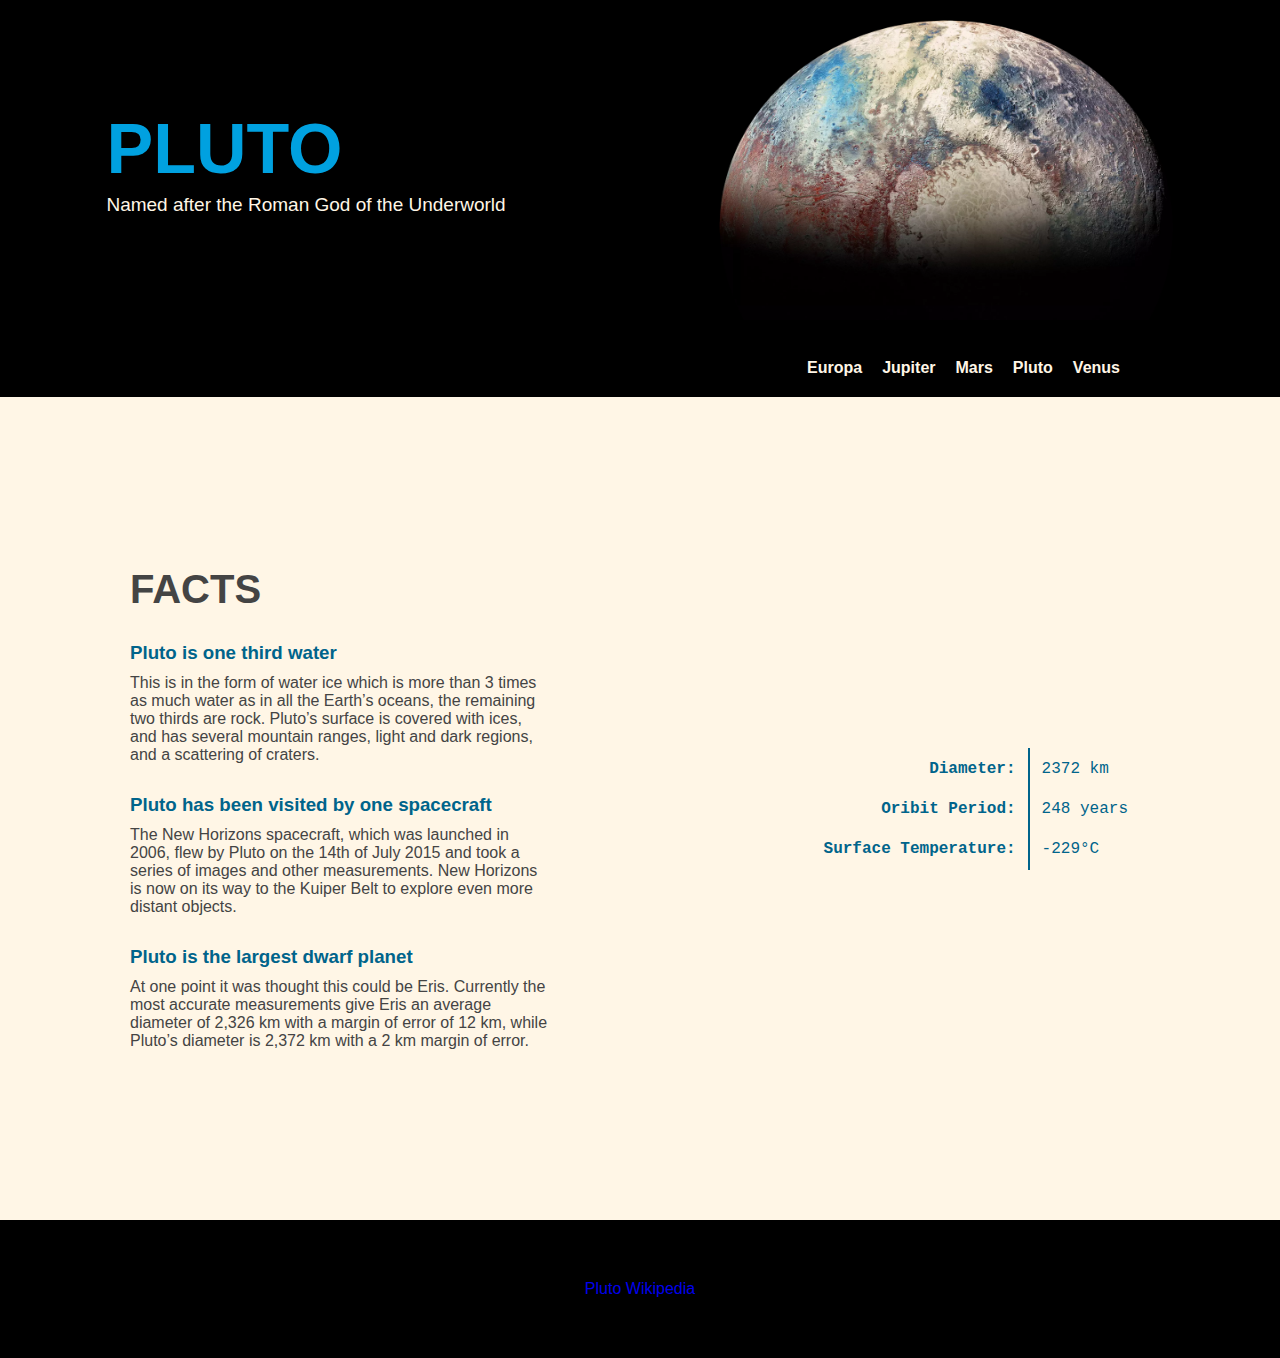
<file: grupp_13.html>
<!DOCTYPE html>
<html lang="en-GB">
  <head>
    <meta charset="UTF-8" />
    <meta http-equiv="X-UA-Compatible" content="IE=edge" />
    <meta name="viewport" content="width=device-width, initial-scale=1.0" />
    <title>Pluto</title>
    <link rel="stylesheet" href="./css/grupp_13.css" />
  </head>

  <body>
    <header>
      <!--Landing Page-->
      <div class="landing_page">
        <div class="landing_info">
          <h1>PLUTO</h1>
          <p>Named after the Roman God of the Underworld</p>
        </div>

        <div class="landing_img">
          <img
            src="./img/pluto_2048.webp"
            alt="The top half of planet Pluto in colors of blue, cyan, white, cream 
          and rusty read"
            width="455"
            height="300"
          />
        </div>
      </div>
      <!--NavBar-->
      <nav>
        <ul>
          <li>
            <a
              href="https://en.wikipedia.org/wiki/Europa_(moon)"
              title="Read more about Europa on Wikipedia"
              target="_blank"
              rel="noopener noreferrer"
              >Europa</a
            >
          </li>
          <li>
            <a
              href="https://en.wikipedia.org/wiki/Jupiter"
              title="Read more about Jupiter on Wikipedia"
              target="_blank"
              rel="noopener noreferrer"
              >Jupiter</a
            >
          </li>
          <li>
            <a
              href="https://sv.wikipedia.org/wiki/Mars_(planet)"
              title="Read more about Mars on Wikipedia"
              target="_blank"
              rel="noopener noreferrer"
              >Mars</a
            >
          </li>
          <li>
            <a
              href="./grupp_13.html"
              title="Navigate to the Pluto webpage"
              target="_blank"
              >Pluto</a
            >
          </li>
          <li>
            <a
              href="https://sv.wikipedia.org/wiki/Venus"
              title="Read more about Venus on Wikipedia"
              target="_blank"
              rel="noopener noreferrer"
              >Venus</a
            >
          </li>
        </ul>
      </nav>
    </header>

    <main>
      <div class="content_left">
        <h2>FACTS</h2>
        <section>
          <h3>Pluto is one third water</h3>
          <p>
            This is in the form of water ice which is more than 3 times as much
            water as in all the Earth’s oceans, the remaining two thirds are
            rock. Pluto’s surface is covered with ices, and has several mountain
            ranges, light and dark regions, and a scattering of craters.
          </p>
        </section>
        <section>
          <h3>Pluto has been visited by one spacecraft</h3>
          <p>
            The New Horizons spacecraft, which was launched in 2006, flew by
            Pluto on the 14th of July 2015 and took a series of images and other
            measurements. New Horizons is now on its way to the Kuiper Belt to
            explore even more distant objects.
          </p>
        </section>
        <section>
          <h3>Pluto is the largest dwarf planet</h3>
          <p>
            At one point it was thought this could be Eris. Currently the most
            accurate measurements give Eris an average diameter of 2,326 km with
            a margin of error of 12 km, while Pluto’s diameter is 2,372 km with
            a 2 km margin of error.
          </p>
        </section>
      </div>

      <!--Table start herereee-->
      <div class="content_right">
        <div class="table_1">
          <table>
            <tr>
              <td>Diameter:</td>
            </tr>

            <tr>
              <td>Oribit Period:</td>
            </tr>

            <tr>
              <td>Surface Temperature:</td>
            </tr>
          </table>
        </div>

        <div class="table_2">
          <table>
            <tr>
              <td>2372 km</td>
            </tr>

            <tr>
              <td>248 years</td>
            </tr>

            <tr>
              <td>-229°C</td>
            </tr>
          </table>
        </div>
      </div>
    </main>

    <footer>
      <a
        href="https://en.wikipedia.org/wiki/Pluto"
        title="Read more about Pluto on Wikipedia"
        target="_blank"
        rel="noopener noreferrer"
        >Pluto Wikipedia
      </a>
    </footer>
  </body>
</html>
</file>
<file: css/grupp_13.css>
/* General styling */
:root {
    --light-blue: #00a1e0;
    --nude: #fff6e6;
    --dark-blue: #00648b;
    --black: #000000;
    --gray: #444444;
  }
  
  * {
    box-sizing: border-box;
    padding: 0px;
    margin: 0px;
  }
  
  a {
    text-decoration: none;
  }
  
  a:visited {
    color: var(--nude);
  }
  
  body {
    font-family: Arial, Helvetica, sans-serif;
    background-color: var(--black);
  }
  
  /* Styling the header*/
  /*------------------ The Landing Page ------------*/
  .landing_page {
    display: flex;
    justify-content: space-around;
    align-items: center;
  }
  
  .landing_info {
    color: var(--nude);
  }
  
  .landing_info h1 {
    color: var(--light-blue);
    font-weight: 900;
    font-size: 70px;
  }
  
  .landing_info p {
    font-size: 19px;
    padding-top: 5px;
    color: var(--nude);
  }
  
  .landing_img {
    padding-top: 20px;
  }
  
  /*------------------ The NavNar ------------*/
  
  nav {
    padding-bottom: 20px;
    padding-top: 35px;
  }
  
  nav ul {
    display: flex;
    justify-content: end;
    list-style: none;
    padding: 0 150px;
  }
  
  nav ul li a {
    color: var(--nude);
    padding: 10px 10px;
    font-weight: bold;
  }
  a:hover {
    color: var(--dark-blue);
  }
  
  /* Styling main section*/
  
  main {
    background-color: var(--nude);
    color: var(--black);
    display: flex;
    justify-content: center;
    align-items: center;
    padding: 170px 150px 170px 130px;
  }
  
  .content_left {
    padding: 0px 270px 0px 0px;
  }
  .content_left h2 {
    color: var(--gray);
    font-size: 40px;
  }
  
  .content_left h3 {
    color: var(--dark-blue);
    padding-top: 30px;
  }
  
  .content_left p {
    font-size: 16px;
    padding-top: 10px;
    color: var(--gray);
  }
  
  .content_right {
    display: flex;
    font-family: "Courier New", Courier, monospace;
    color: var(--dark-blue);
    white-space: nowrap;
  }
  
  .table_1 {
    border-right: 2px solid var(--dark-blue);
    padding-right: 10px;
    font-size: 16px;
    font-weight: bold;
    text-align: right;
  }
  
  .table_2 {
    font-size: 16px;
    font-weight: 500;
    padding-left: 10px;
  }
  
  td {
    padding: 10px 0;
  }
  
  /* Styling footer section*/
  footer {
    text-align: center;
    color: var(--gray);
    padding: 60px 0 60px 0;
  }
</file>
